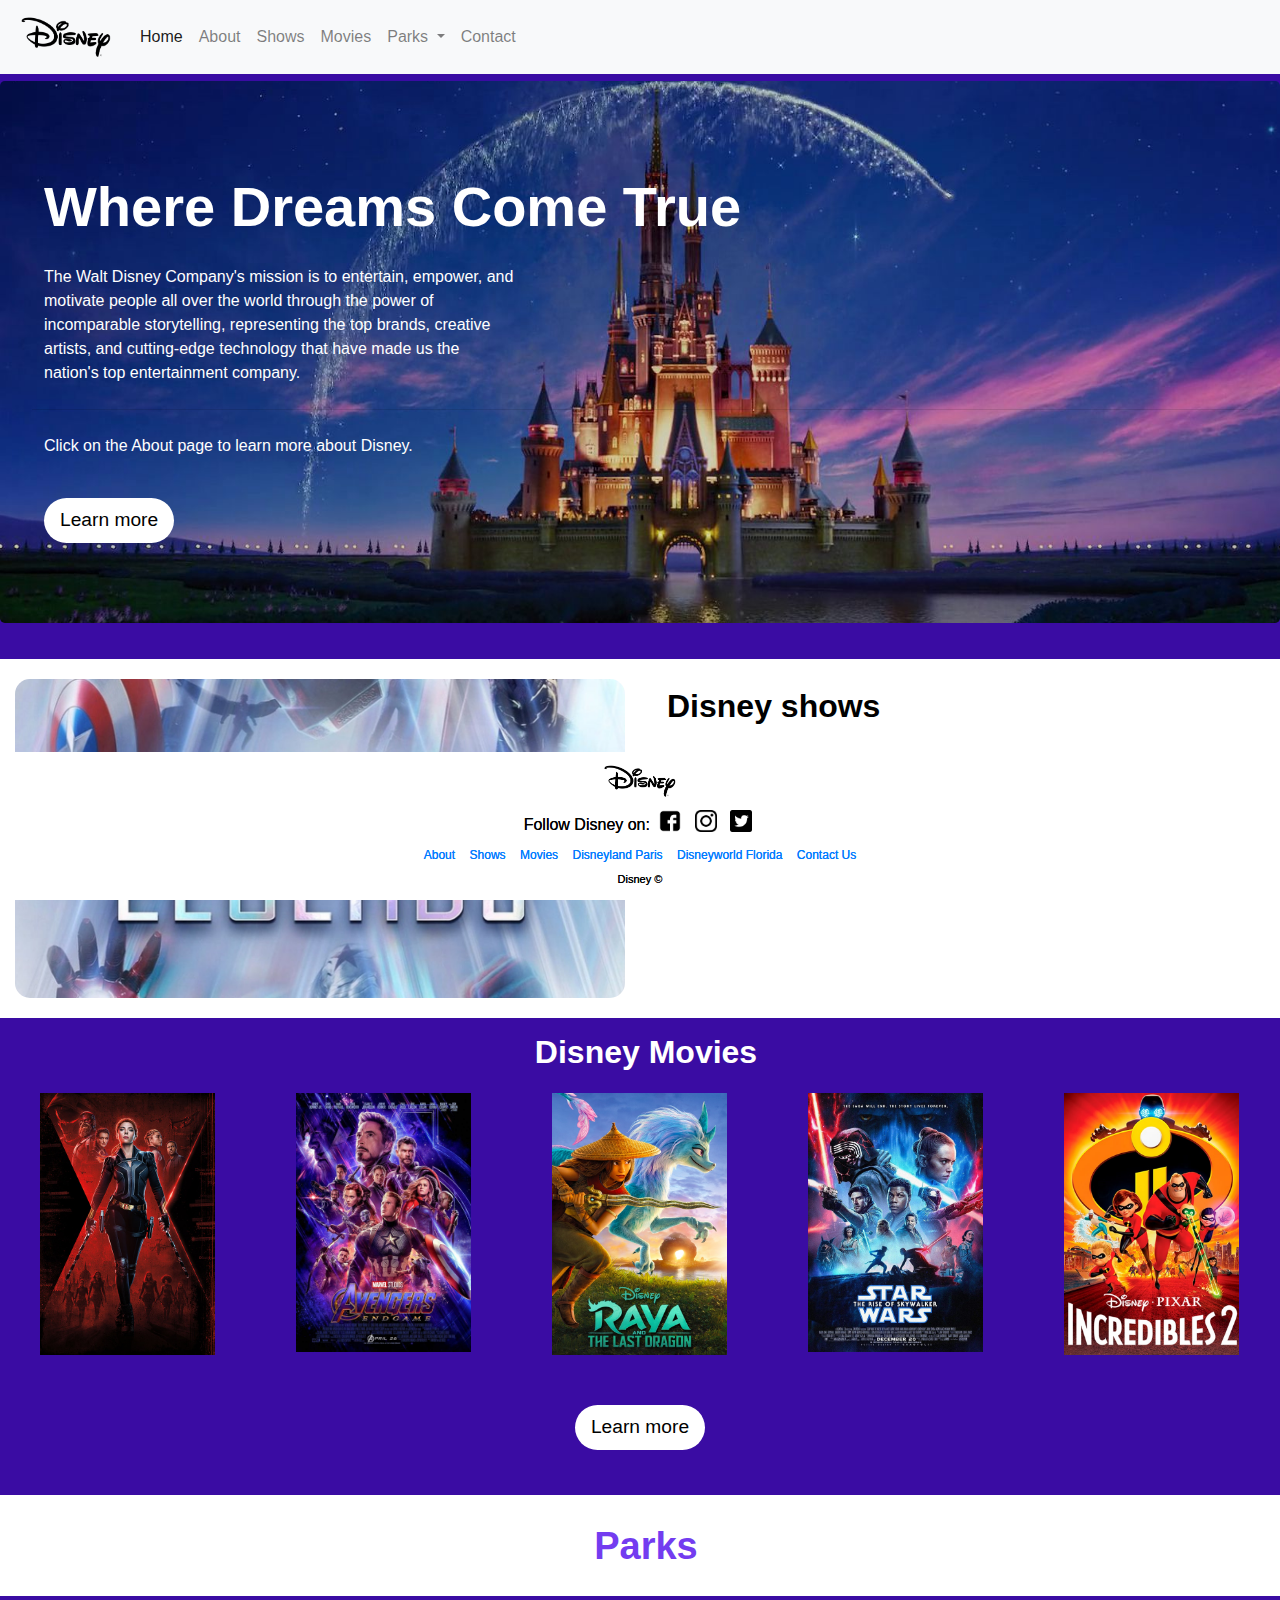
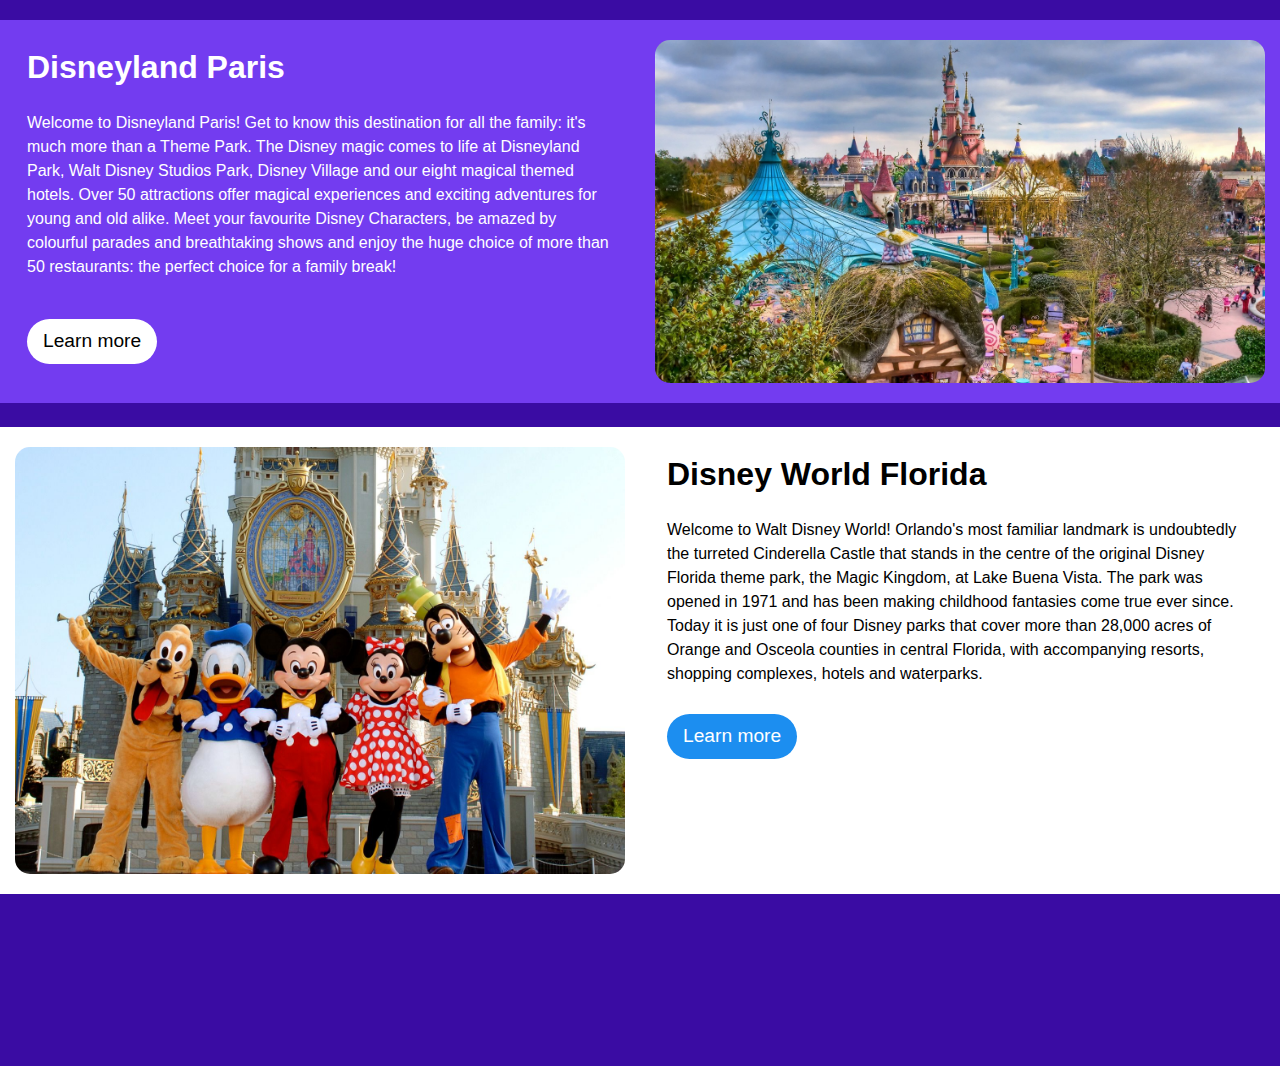
<file: index.html>
<!doctype html>
<html lang="en">
<head>
<meta charset="UTF-8">
<meta http-equiv="X-UA-Compatible" content="IE=edge">
<meta name="viewport" content="width=device-width, initial-scale=1.0">
<title>Disney | Home</title>
<link href="css/bootstrap-4.4.1.css" rel="stylesheet" type="text/css">
<link href="css/style.css" rel="stylesheet" type="text/css">
<!--The following script tag downloads a font from the Adobe Edge Web Fonts server for use within the web page. We recommend that you do not modify it.--><script>var __adobewebfontsappname__="dreamweaver"</script><script src="http://use.edgefonts.net/noticia-text:n4:default;chunk:n4:default;allerta:n4:default;alfa-slab-one:n4:default;bowlby-one:n4:default;acme:n4:default;kristi:n4:default.js" type="text/javascript"></script>
</head>

<body style="padding-top: 65px">

	<!--navigation bar starts here-->
<nav class="navbar fixed-top navbar-expand-lg navbar-light bg-light"> <a class="navbar-brand" href="index.html"><img src="images/disney_logo.png" width="100px" height="auto" alt="disney logo"/></a>
  <button class="navbar-toggler" type="button" data-toggle="collapse" data-target="#navbarSupportedContent1" aria-controls="navbarSupportedContent1" aria-expanded="false" aria-label="Toggle navigation"> <span class="navbar-toggler-icon"></span> </button>
  <div class="collapse navbar-collapse" id="navbarSupportedContent1">
    <ul class="navbar-nav mr-auto">
      <li class="nav-item active"> <a class="nav-link" href="index.html">Home <span class="sr-only">(current)</span></a> </li>
      <li class="nav-item"> <a class="nav-link" href="about.html">About</a> </li>
      <li class="nav-item"> <a class="nav-link" href="shows.html">Shows</a> </li>
      <li class="nav-item"> <a class="nav-link" href="movies.html">Movies</a> </li>
      <li class="nav-item dropdown"> <a class="nav-link dropdown-toggle" href="#" id="navbarDropdown1" role="button" data-toggle="dropdown" aria-haspopup="true" aria-expanded="false"> Parks </a>
        <div class="dropdown-menu" aria-labelledby="navbarDropdown1"> <a class="dropdown-item" href="disneyland.html">Disneyland Paris</a> <a class="dropdown-item" href="disneyworld.html">Disney World Florida</a> </div>
      </li>
      <li class="nav-item"> <a class="nav-link" href="contact.html">Contact</a> </li>
    </ul>
  </div>
</nav>

<!--content starts here-->
	
<!--jumbotron starts here-->

<div class="jumbotron">
  <h1 class="display-4 white_text scale-up-tl">Where Dreams Come True</h1>
  <p class="lead white_text scale-up-tl">The Walt Disney Company's mission is to entertain, empower, and motivate people all over the world through the power of incomparable storytelling, representing the top brands, creative artists, and cutting-edge technology that have made us the nation's top entertainment company.</p>
  <hr class="my-4">
  <p class="lead white_text scale-up-tl">Click on the About page to learn more about Disney.</p>
  <br>
  <p class="lead"> <a class="white_btn btn-primary btn-lg" href="about.html" role="button">Learn more</a> </p>
</div>
	
<!--jumbotron ends here-->
	
<!--Disney shows section-->
	
<div class="row">
  <div class="col-lg-6"><img class="home_images" src="images/marvel_legends.jpeg" width="100%" height="auto" alt="marvel legends wallpaper"/></div>
  <div class="col-lg-6">
    <h1>Disney shows</h1>
    <p>Stream your favourite shows, exclusive originals and much more. All in one place. Start Streaming Today. Disney+ Originals. Recent Hits. Stream Anywhere, Anytime. New Releases.</p>
    <br>
    <p class="lead"> <a class="btn btn-primary btn-lg" href="shows.html" role="button">Learn more</a> </p>
  </div>
</div>
	
<!--disney movies section-->
	
<h1 class="movieheader white_text">Disney Movies</h1>
<div class="row">
  <div class="col-lg-2"><img src="images/black_widow.jpeg" alt="black widow poster" class="movie_posters"/></div>
  <div class="col-lg-2"><img src="images/avengers_endgame.jpg" alt="endgame poster" class="movie_posters"/></div>
  <div class="col-lg-2"><img src="images/raya.jpeg" alt="raya poster" class="movie_posters"/></div>
  <div class="col-lg-2"><img src="images/star_wars.jpg" alt="star wars poster" class="movie_posters"/></div>
  <div class="col-lg-2"><img src="images/incredibles2.jpeg" alt="incredibles 2 poster" class="movie_posters"/></div>
</div>
<p class="movies_button"> <a class="white_btn btn-primary btn-lg" href="movies.html" role="button">Learn more</a> </p>
	
<!--disneyland paris section-->
	
	 <div class="page-headers"><h1 class="page-title scale-up-center">Parks</h1></div>
	
	
<div class="row bottom_row">
	
  <div class="col-lg-6 purple_background">
    <h1 class="white_text">Disneyland Paris</h1>
    <p class="white_text">Welcome to Disneyland Paris! Get to know this destination for all the family: it's much more than a Theme Park. The Disney magic comes to life at Disneyland Park, Walt Disney Studios Park, Disney Village and our eight magical themed hotels. Over 50 attractions offer magical experiences and exciting adventures for young and old alike. Meet your favourite Disney Characters, be amazed by colourful parades and breathtaking shows and enjoy the huge choice of more than 50 restaurants: the perfect choice for a family break!</p>
    <br>
    <p class="lead"> <a class="white_btn btn-primary btn-lg" href="disneyland.html" role="button">Learn more</a> </p>
  </div>
	
	
  <div class="col-lg-6 purple_background"><img class="home_images" src="images/disneyland.jpg" width="100%" height="auto" alt="disneyland image"/></div>
	
	<!--disney world florida section-->
  <div class="col-lg-6" ><img class="home_images" src="images/disney_world.jpg" width="100%" height="auto" alt="disney world image"/></div>
  <div class="col-lg-6">
    <h1>Disney World Florida</h1>
    <p>Welcome to Walt Disney World! Orlando's most familiar landmark is undoubtedly the turreted Cinderella Castle that stands in the centre of the original Disney Florida theme park, the Magic Kingdom, at Lake Buena Vista. The park was opened in 1971 and has been making childhood fantasies come true ever since. Today it is just one of four Disney parks that cover more than 28,000 acres of Orange and Osceola counties in central Florida, with accompanying resorts, shopping complexes, hotels and waterparks.</p>
    <br>
    <p class="lead"> <a class="btn btn-primary btn-lg" href="disneyworld.html" role="button">Learn more</a> </p>
  </div>
</div>
<br>
	
<!--footer starts here-->
	
<footer>
	<img class="footer_logo" src="images/disney_logo.png" width="80px" height="auto" alt="disney logo"/>
<br>
  <p class="social_media_footer"> Follow Disney on:
	  <a href="https://www.facebook.com/DisneyUK/?brand_redir=11784025953" target="_blank"><img class="footer_icons" src="images/facebook_icon.png" alt="facebook icon"/></a>
	  
	  <a href="https://www.instagram.com/disney/" target="_blank"><img class="footer_icons" src="images/instagram_icon.png" alt="instagram icon"/></a>
	  
	  <a href="https://twitter.com/Disney?ref_src=twsrc%5Egoogle%7Ctwcamp%5Eserp%7Ctwgr%5Eauthor" target="_blank"><img class="footer_icons" src="images/twitter_icon.png" alt="twitter icon"/></a>
	  
	  <br>
    <a href="about.html"><span class="footer_shortcuts" style="font-size: 12px">About</span></a>
	<a href="shows.html"><span class="footer_shortcuts" style="font-size: 12px">Shows</span></a>
	<a href="movies.html"><span class="footer_shortcuts" style="font-size: 12px">Movies</span></a>
	<a href="disneyland.html"><span class="footer_shortcuts" style="font-size: 12px">Disneyland Paris</span></a>
	<a href="disneyworld.html"><span class="footer_shortcuts" style="font-size: 12px">Disneyworld Florida</span></a>
	<a href="contact.html"><span class="footer_shortcuts" style="font-size: 12px">Contact Us</span></a>
	<br>
    <span style="font-size: 11px">Disney &copy;</span> </p>
</footer>
	
<script src="js/jquery-3.4.1.min.js"></script> 
<script src="js/popper.min.js"></script> 
<script src="js/bootstrap-4.4.1.js"></script>
</body>
</html>
</file>
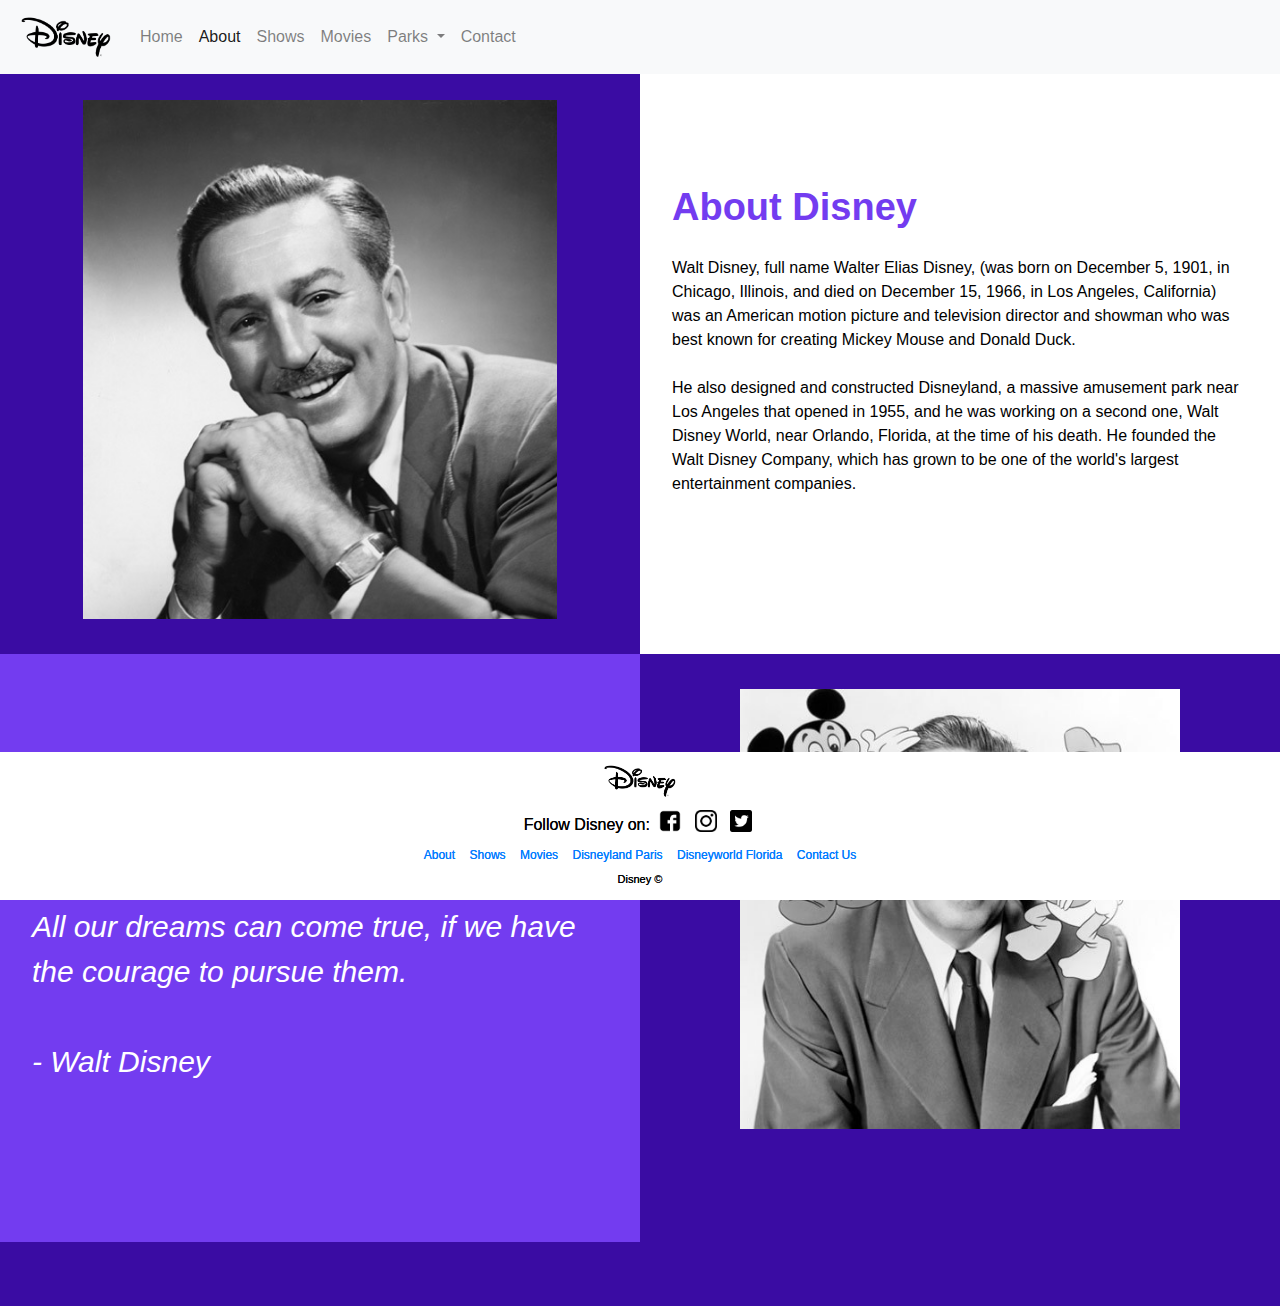
<file: about.html>
<!doctype html>
<html lang="en">
<head>
<meta charset="UTF-8">
<meta http-equiv="X-UA-Compatible" content="IE=edge">
<meta name="viewport" content="width=device-width, initial-scale=1.0">
<title>Disney | About</title>
<link href="css/bootstrap-4.4.1.css" rel="stylesheet" type="text/css">
<link href="css/style.css" rel="stylesheet" type="text/css">
<!--The following script tag downloads a font from the Adobe Edge Web Fonts server for use within the web page. We recommend that you do not modify it.--><script>var __adobewebfontsappname__="dreamweaver"</script><script src="http://use.edgefonts.net/noticia-text:n4:default;chunk:n4:default;allerta:n4:default;alfa-slab-one:n4:default;bowlby-one:n4:default;acme:n4:default;kristi:n4:default.js" type="text/javascript"></script>
</head>

<body style="padding-top: 65px">
	
<!--navigation bar starts here-->
<nav class="navbar fixed-top navbar-expand-lg navbar-light bg-light"> <a class="navbar-brand" href="index.html"><img src="images/disney_logo.png" width="100px" height="auto" alt=""/></a>
  <button class="navbar-toggler" type="button" data-toggle="collapse" data-target="#navbarSupportedContent1" aria-controls="navbarSupportedContent1" aria-expanded="false" aria-label="Toggle navigation"> <span class="navbar-toggler-icon"></span> </button>
  <div class="collapse navbar-collapse" id="navbarSupportedContent1">
    <ul class="navbar-nav mr-auto">
      <li class="nav-item"> <a class="nav-link" href="index.html">Home</a> </li>
      <li class="nav-item active"> <a class="nav-link" href="about.html">About<span class="sr-only">(current)</span></a> </li>
      <li class="nav-item"> <a class="nav-link" href="shows.html">Shows</a> </li>
      <li class="nav-item"> <a class="nav-link" href="movies.html">Movies</a> </li>
      <li class="nav-item dropdown"> <a class="nav-link dropdown-toggle" href="#" id="navbarDropdown1" role="button" data-toggle="dropdown" aria-haspopup="true" aria-expanded="false"> Parks </a>
        <div class="dropdown-menu" aria-labelledby="navbarDropdown1"> <a class="dropdown-item" href="disneyland.html">Disneyland Paris</a> <a class="dropdown-item" href="disneyworld.html">Disney World Florida</a> </div>
      </li>
      <li class="nav-item"> <a class="nav-link" href="contact.html">Contact</a> </li>
    </ul>
  </div>
</nav>

<!--content starts here--->

<div class="row bottom_row2">
  <div class="grid-container">
    <div class="box1"> <img class="walt_disney_img" src="images/walt_disney.jpg" alt=""/> </div>
    <div class="box2">
      <div class="about_content">
        <h1 class="page_titles slide-top"><span style="color: #733CF0">About Disney</span></h1>
        <p class="slide-top">Walt Disney, full name Walter Elias Disney, (was born on December 5, 1901, in Chicago, Illinois, and died on December 15, 1966, in Los Angeles, California) was an American motion picture and television director and showman who was best known for creating Mickey Mouse and Donald Duck. <br>
          <br>
          He also designed and constructed Disneyland, a massive amusement park near Los Angeles that opened in 1955, and he was working on a second one, Walt Disney World, near Orlando, Florida, at the time of his death. He founded the Walt Disney Company, which has grown to be one of the world's largest entertainment companies. </p>
      </div>
    </div>
    <div class="box3">
      <p class="quoatation_mark">"</p>
      <p class="walt_quote">All our dreams can come true, if we have the courage to pursue them. <br>
        <br>
        - Walt Disney </p>
    </div>
    <div class="box4"> <img class="walt_disney_img" src="images/walt_disney2.jpg" alt=""/> </div>
  </div>
</div>


<!--footer starts here--->
	
<footer>
	<img class="footer_logo" src="images/disney_logo.png" width="80px" height="auto" alt=""/>
<br>
  <p class="social_media_footer"> Follow Disney on:
	  <a href="https://www.facebook.com/DisneyUK/?brand_redir=11784025953" target="_blank"><img class="footer_icons" src="images/facebook_icon.png" alt=""/></a>
	  
	  <a href="https://www.instagram.com/disney/" target="_blank"><img class="footer_icons" src="images/instagram_icon.png" alt=""/></a>
	  
	  <a href="https://twitter.com/Disney?ref_src=twsrc%5Egoogle%7Ctwcamp%5Eserp%7Ctwgr%5Eauthor" target="_blank"><img class="footer_icons" src="images/twitter_icon.png" alt=""/></a>
	  
	  <br>
    <a href="about.html"><span class="footer_shortcuts" style="font-size: 12px">About</span></a>
	<a href="shows.html"><span class="footer_shortcuts" style="font-size: 12px">Shows</span></a>
	<a href="movies.html"><span class="footer_shortcuts" style="font-size: 12px">Movies</span></a>
	<a href="disneyland.html"><span class="footer_shortcuts" style="font-size: 12px">Disneyland Paris</span></a>
	<a href="disneyworld.html"><span class="footer_shortcuts" style="font-size: 12px">Disneyworld Florida</span></a>
	<a href="contact.html"><span class="footer_shortcuts" style="font-size: 12px">Contact Us</span></a>
	<br>
    <span style="font-size: 11px">Disney &copy;</span> </p>
</footer>
	
<script src="js/jquery-3.4.1.min.js"></script> 
<script src="js/popper.min.js"></script> 
<script src="js/bootstrap-4.4.1.js"></script>
</body>
</html>
</file>
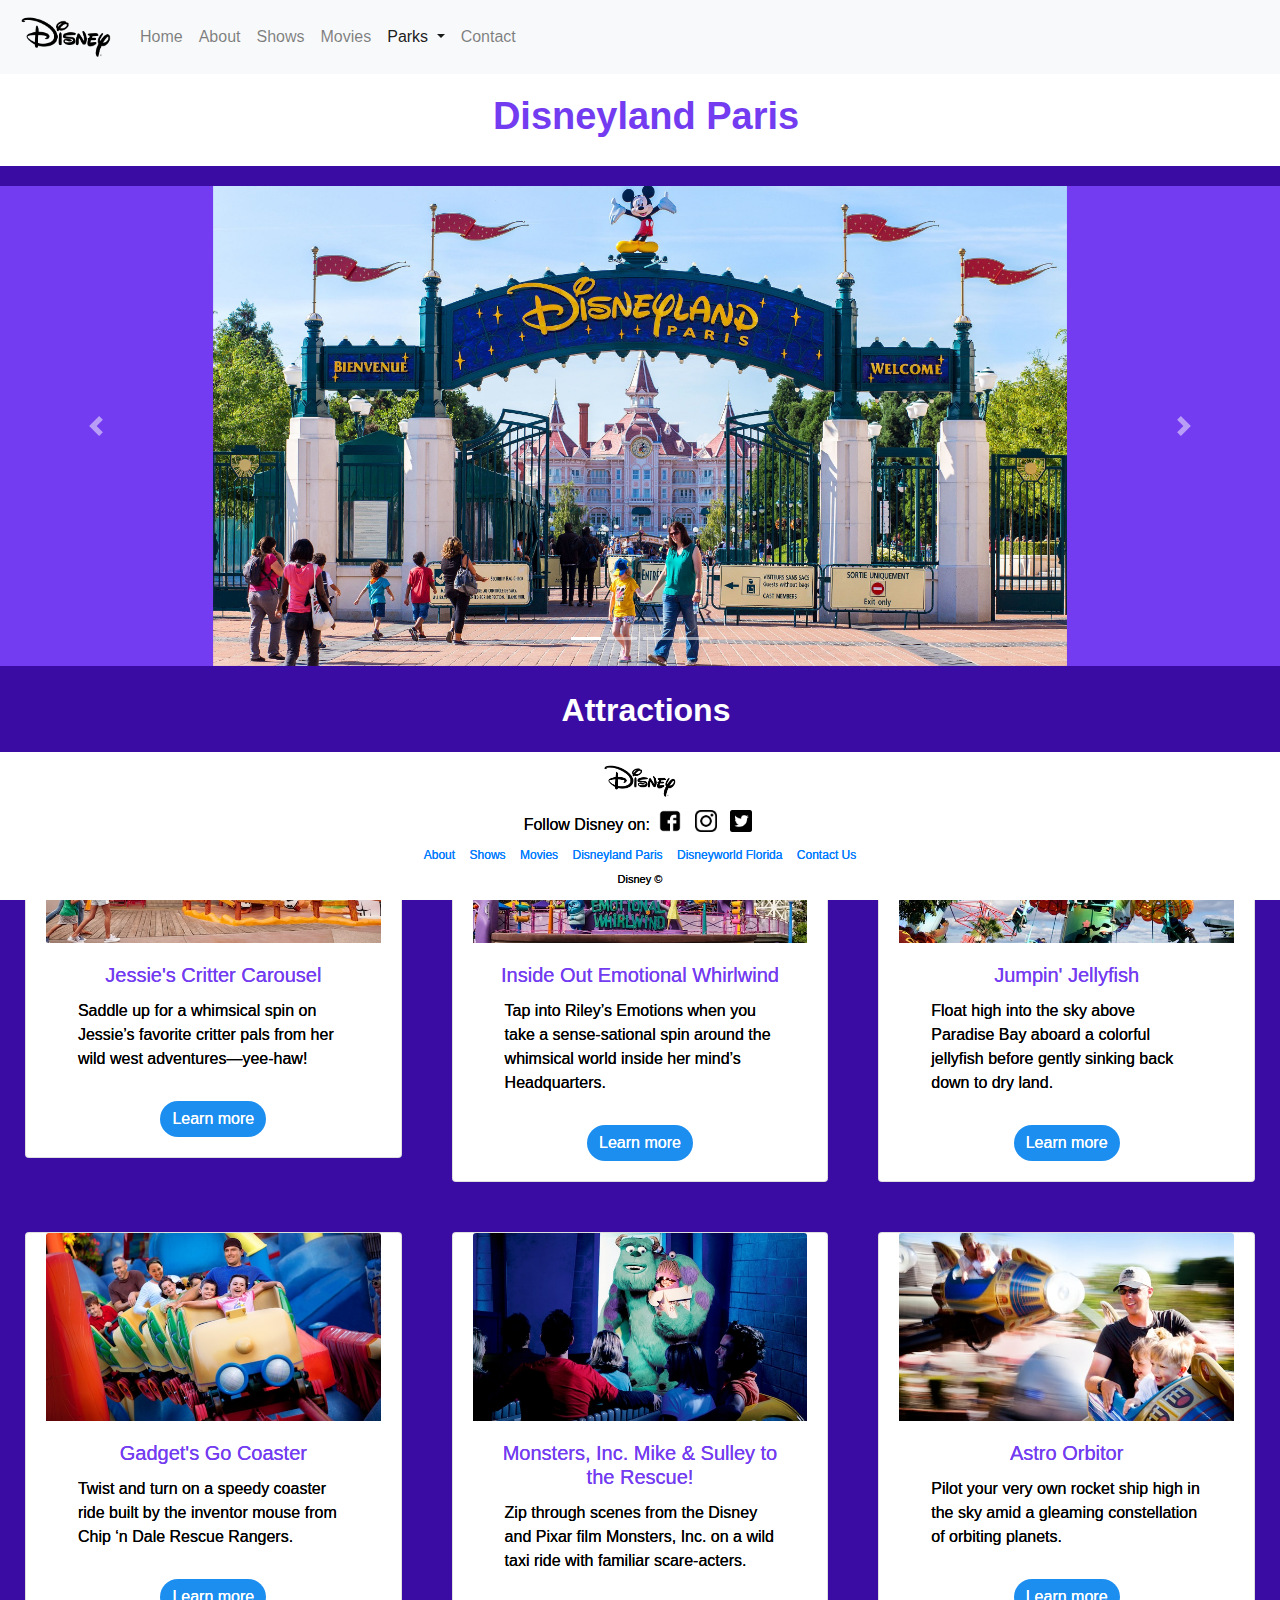
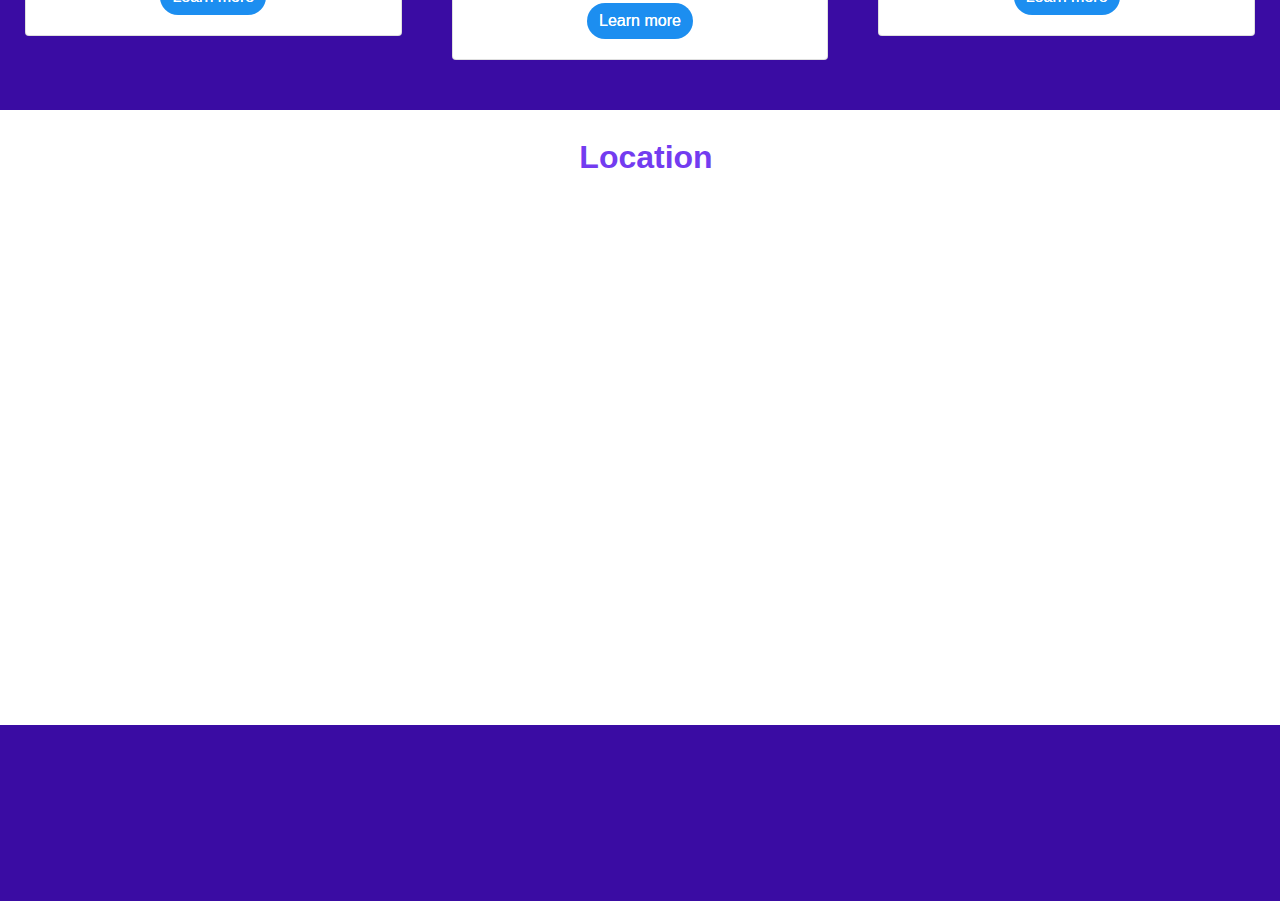
<file: disneyland.html>
<!doctype html>
<html lang="en">
<head>
<meta charset="UTF-8">
<meta http-equiv="X-UA-Compatible" content="IE=edge">
<meta name="viewport" content="width=device-width, initial-scale=1.0">
<title>Disney | Disneyland Paris</title>
<link href="css/bootstrap-4.4.1.css" rel="stylesheet" type="text/css">
<link href="css/style.css" rel="stylesheet" type="text/css">
<!--The following script tag downloads a font from the Adobe Edge Web Fonts server for use within the web page. We recommend that you do not modify it.--><script>var __adobewebfontsappname__="dreamweaver"</script><script src="http://use.edgefonts.net/noticia-text:n4:default;chunk:n4:default;allerta:n4:default;alfa-slab-one:n4:default;bowlby-one:n4:default;acme:n4:default;kristi:n4:default.js" type="text/javascript"></script>
</head>

<body style="padding-top: 65px">
	
<!--navigation bar-->
<nav class="navbar fixed-top navbar-expand-lg navbar-light bg-light"> <a class="navbar-brand" href="index.html"><img src="images/disney_logo.png" width="100px" height="auto" alt=""/></a>
  <button class="navbar-toggler" type="button" data-toggle="collapse" data-target="#navbarSupportedContent1" aria-controls="navbarSupportedContent1" aria-expanded="false" aria-label="Toggle navigation"> <span class="navbar-toggler-icon"></span> </button>
  <div class="collapse navbar-collapse" id="navbarSupportedContent1">
    <ul class="navbar-nav mr-auto">
      <li class="nav-item"> <a class="nav-link" href="index.html">Home</a> </li>
      <li class="nav-item"> <a class="nav-link" href="about.html">About</a> </li>
      <li class="nav-item"> <a class="nav-link" href="shows.html">Shows</a> </li>
      <li class="nav-item"> <a class="nav-link" href="movies.html">Movies</a> </li>
      <li class="nav-item dropdown active"> <a class="nav-link dropdown-toggle" href="#" id="navbarDropdown1" role="button" data-toggle="dropdown" aria-haspopup="true" aria-expanded="false"> Parks <span class="sr-only">(current)</span> </a>
        <div class="dropdown-menu" aria-labelledby="navbarDropdown1"> <a class="dropdown-item" href="disneyland.html">Disneyland Paris</a> <a class="dropdown-item" href="disneyworld.html">Disney World Florida</a> </div>
      </li>
      <li class="nav-item"> <a class="nav-link" href="contact.html">Contact</a> </li>
    </ul>
  </div>
</nav>

<!--content starts here--->

<div class="page-headers">
  <h1 class="page-title scale-up-center">Disneyland Paris</h1>
</div>
<div id="carouselExampleIndicators1" class="carousel slide" data-ride="carousel" style="background-color: #733CF0">
  <ol class="carousel-indicators">
    <li data-target="#carouselExampleIndicators1" data-slide-to="0" class="active"></li>
    <li data-target="#carouselExampleIndicators1" data-slide-to="1"></li>
    <li data-target="#carouselExampleIndicators1" data-slide-to="2"></li>
    <li data-target="#carouselExampleIndicators1" data-slide-to="3"></li>
  </ol>
  <div class="carousel-inner" role="listbox">
    <div class="carousel-item active"> <img class="d-block mx-auto carousel_images" src="images/disneyland_imgs/disneylandparis.jpg" alt="First slide"> </div>
    <div class="carousel-item"> <img class="d-block mx-auto carousel_images" src="images/disneyland_imgs/prince_princess.jpg" alt="Second slide"></div>
    <div class="carousel-item"> <img class="d-block mx-auto carousel_images" src="images/disneyland_imgs/disney-castle.jpg" alt="Third slide"></div>
    <div class="carousel-item"> <img class="d-block mx-auto carousel_images" src="images/disneyland_imgs/disney-street.jpg" alt="Forth slide"> </div>
  </div>
  <a class="carousel-control-prev" href="#carouselExampleIndicators1" role="button" data-slide="prev"> <span class="carousel-control-prev-icon" aria-hidden="true"></span> <span class="sr-only">Previous</span> </a> <a class="carousel-control-next" href="#carouselExampleIndicators1" role="button" data-slide="next"> <span class="carousel-control-next-icon" aria-hidden="true"></span> <span class="sr-only">Next</span> </a> </div>
<h1 class="attractions-title">Attractions</h1>
<div class="row">
  <div class="col-lg-4">
    <div class="card"> <img class="card-img-top" src="images/disneyland_imgs/jessies-critter.jpg" alt="Card image cap">
      <div class="card-body">
        <h5 class="card-title">Jessie's Critter Carousel</h5>
        <p class="card-text">Saddle up for a whimsical spin on Jessie’s favorite critter pals from her wild west adventures—yee-haw!</p>
        <br>
        <a href="https://disneyland.disney.go.com/attractions/disney-california-adventure/jessies-critter-carousel/" class="btn btn-primary" target="_blank">Learn more</a> </div>
    </div>
  </div>
  <div class="col-lg-4">
    <div class="card"> <img class="card-img-top" src="images/disneyland_imgs/emotional-whirlwind.jpg" alt="Card image cap">
      <div class="card-body">
        <h5 class="card-title">Inside Out Emotional Whirlwind</h5>
        <p class="card-text">Tap into Riley’s Emotions when you take a sense-sational spin around the whimsical world inside her mind’s Headquarters.</p>
        <br>
        <a href="https://disneyland.disney.go.com/attractions/disney-california-adventure/emotional-whirlwind/" class="btn btn-primary" target="_blank">Learn more</a> </div>
    </div>
  </div>
  <div class="col-lg-4">
    <div class="card"> <img class="card-img-top" src="images/disneyland_imgs/jumpin-jellyfish.jpg" alt="Card image cap">
      <div class="card-body">
        <h5 class="card-title">Jumpin' Jellyfish</h5>
        <p class="card-text">Float high into the sky above Paradise Bay aboard a colorful jellyfish before gently sinking back down to dry land.</p>
        <br>
        <a href="https://disneyland.disney.go.com/attractions/disney-california-adventure/jumpin-jellyfish/" class="btn btn-primary" target="_blank">Learn more</a> </div>
    </div>
  </div>
</div>
<div class="row">
  <div class="col-lg-4">
    <div class="card"> <img class="card-img-top" src="images/disneyland_imgs/gadgets-go-coaster.jpg" alt="Card image cap">
      <div class="card-body">
        <h5 class="card-title">Gadget's Go Coaster</h5>
        <p class="card-text">Twist and turn on a speedy coaster ride built by the inventor mouse from Chip ‘n Dale Rescue Rangers.</p>
        <br>
        <a href="https://disneyland.disney.go.com/attractions/disneyland/gadgets-go-coaster/" class="btn btn-primary" target="_blank">Learn more</a> </div>
    </div>
  </div>
  <div class="col-lg-4">
    <div class="card"> <img class="card-img-top" src="images/disneyland_imgs/monsters-inc.jpg" alt="Card image cap">
      <div class="card-body">
        <h5 class="card-title">Monsters, Inc. Mike &amp; Sulley to the Rescue!</h5>
        <p class="card-text">Zip through scenes from the Disney and Pixar film Monsters, Inc. on a wild taxi ride with familiar scare-acters.</p>
        <br>
        <a href="https://disneyland.disney.go.com/attractions/disney-california-adventure/monsters-inc/" target="_blank" class="btn btn-primary">Learn more</a> </div>
    </div>
  </div>
  <div class="col-lg-4">
    <div class="card"> <img class="card-img-top" src="images/disneyland_imgs/astro-orbitor.jpg" alt="Card image cap">
      <div class="card-body">
        <h5 class="card-title">Astro Orbitor</h5>
        <p class="card-text">Pilot your very own rocket ship high in the sky amid a gleaming constellation of orbiting planets.</p>
        <br>
        <a href="https://disneyland.disney.go.com/attractions/disneyland/astro-orbitor/" target="_blank" class="btn btn-primary">Learn more</a> </div>
    </div>
  </div>
</div>
<div class="row bottom_row">
  <div class="col-lg-12">
    <h1 class="center_titles"><span style="color: #733CF0">Location</span></h1>
    <br>
    <iframe src="https://www.google.com/maps/embed?pb=!1m18!1m12!1m3!1d10498.203474678874!2d2.7837413409382212!3d48.866774283774774!2m3!1f0!2f0!3f0!3m2!1i1024!2i768!4f13.1!3m3!1m2!1s0x47e61d19ca7ae2bd%3A0x57faf8cb6310e660!2sDisneyland%20Paris!5e0!3m2!1sen!2sie!4v1619965243598!5m2!1sen!2sie" style="border:0;" allowfullscreen="" loading="lazy"></iframe>
  </div>
</div>
<br>
<br>

<!--footer starts here--->
	
<footer>
	<img class="footer_logo" src="images/disney_logo.png" width="80px" height="auto" alt=""/>
<br>
  <p class="social_media_footer"> Follow Disney on:
	  <a href="https://www.facebook.com/DisneyUK/?brand_redir=11784025953" target="_blank"><img class="footer_icons" src="images/facebook_icon.png" alt=""/></a>
	  
	  <a href="https://www.instagram.com/disney/" target="_blank"><img class="footer_icons" src="images/instagram_icon.png" alt=""/></a>
	  
	  <a href="https://twitter.com/Disney?ref_src=twsrc%5Egoogle%7Ctwcamp%5Eserp%7Ctwgr%5Eauthor" target="_blank"><img class="footer_icons" src="images/twitter_icon.png" alt=""/></a>
	  
	  <br>
    <a href="about.html"><span class="footer_shortcuts" style="font-size: 12px">About</span></a>
	<a href="shows.html"><span class="footer_shortcuts" style="font-size: 12px">Shows</span></a>
	<a href="movies.html"><span class="footer_shortcuts" style="font-size: 12px">Movies</span></a>
	<a href="disneyland.html"><span class="footer_shortcuts" style="font-size: 12px">Disneyland Paris</span></a>
	<a href="disneyworld.html"><span class="footer_shortcuts" style="font-size: 12px">Disneyworld Florida</span></a>
	<a href="contact.html"><span class="footer_shortcuts" style="font-size: 12px">Contact Us</span></a>
	<br>
    <span style="font-size: 11px">Disney &copy;</span> </p>
</footer>
	
<script src="js/jquery-3.4.1.min.js"></script> 
<script src="js/popper.min.js"></script> 
<script src="js/bootstrap-4.4.1.js"></script>
</body>
</html>
</file>
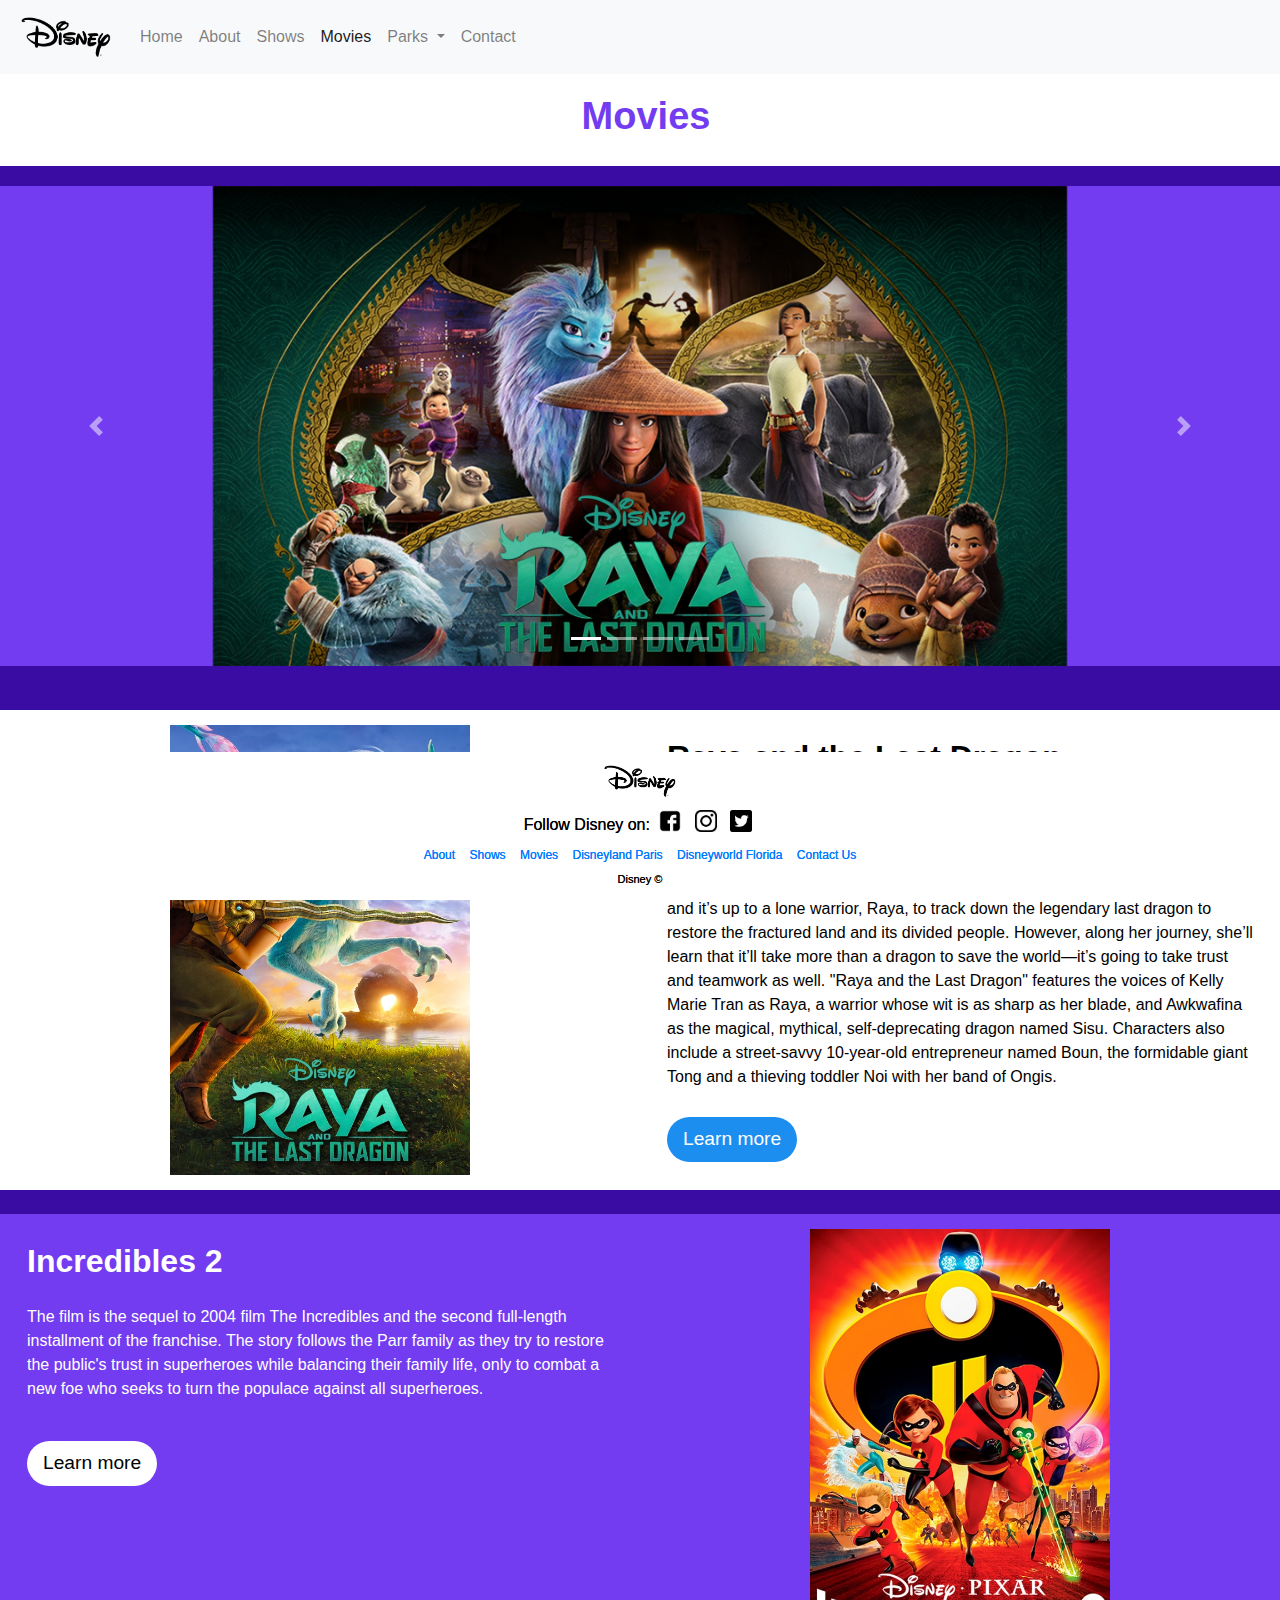
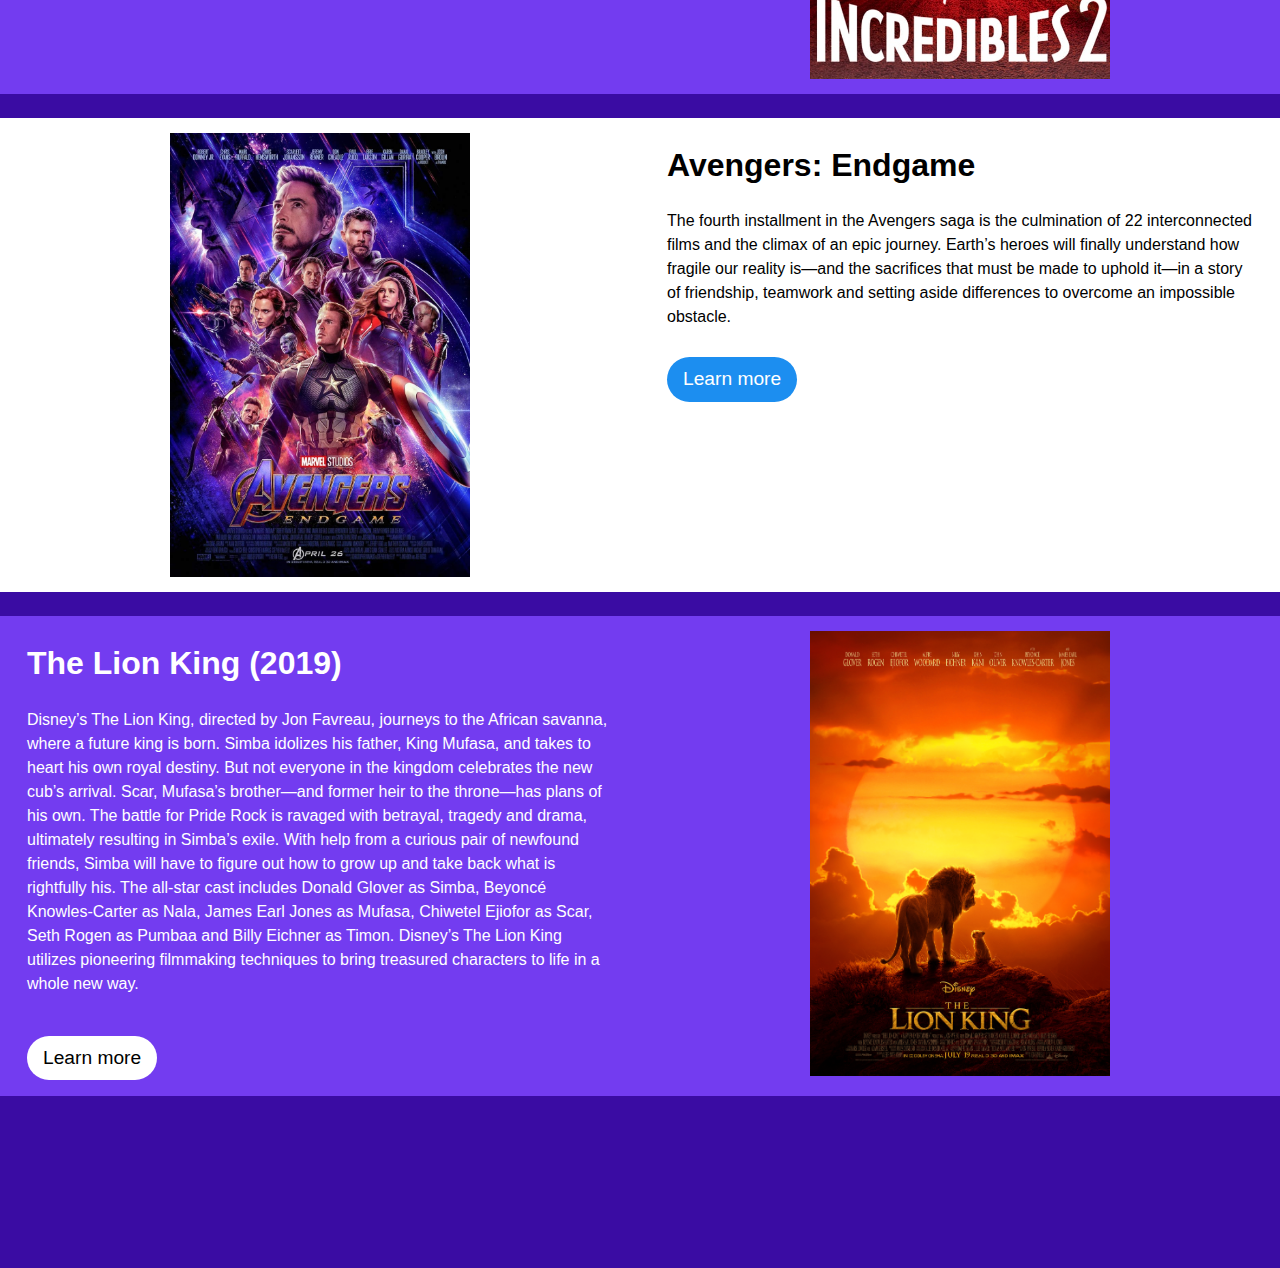
<file: movies.html>
<!doctype html>
<html lang="en">
<head>
<meta charset="UTF-8">
<meta http-equiv="X-UA-Compatible" content="IE=edge">
<meta name="viewport" content="width=device-width, initial-scale=1.0">
<title>Disney | Movies</title>
<link href="css/bootstrap-4.4.1.css" rel="stylesheet" type="text/css">
<link href="css/style.css" rel="stylesheet" type="text/css">
<!--The following script tag downloads a font from the Adobe Edge Web Fonts server for use within the web page. We recommend that you do not modify it.--><script>var __adobewebfontsappname__="dreamweaver"</script><script src="http://use.edgefonts.net/noticia-text:n4:default;chunk:n4:default;allerta:n4:default;alfa-slab-one:n4:default;bowlby-one:n4:default;acme:n4:default;kristi:n4:default.js" type="text/javascript"></script>
</head>

<body style="padding-top: 65px">
	<!--navigation bar-->
<nav class="navbar fixed-top navbar-expand-lg navbar-light bg-light"> <a class="navbar-brand" href="index.html"><img src="images/disney_logo.png" width="100px" height="auto" alt=""/></a>
  <button class="navbar-toggler" type="button" data-toggle="collapse" data-target="#navbarSupportedContent1" aria-controls="navbarSupportedContent1" aria-expanded="false" aria-label="Toggle navigation"> <span class="navbar-toggler-icon"></span> </button>
  <div class="collapse navbar-collapse" id="navbarSupportedContent1">
    <ul class="navbar-nav mr-auto">
      <li class="nav-item"> <a class="nav-link" href="index.html">Home</a> </li>
      <li class="nav-item"> <a class="nav-link" href="about.html">About</a> </li>
      <li class="nav-item"> <a class="nav-link" href="shows.html">Shows</a> </li>
      <li class="nav-item active"> <a class="nav-link" href="movies.html">Movies <span class="sr-only">(current)</span></a> </li>
      <li class="nav-item dropdown"> <a class="nav-link dropdown-toggle" href="#" id="navbarDropdown1" role="button" data-toggle="dropdown" aria-haspopup="true" aria-expanded="false"> Parks </a>
        <div class="dropdown-menu" aria-labelledby="navbarDropdown1"> <a class="dropdown-item" href="disneyland.html">Disneyland Paris</a> <a class="dropdown-item" href="disneyworld.html">Disney World Florida</a> </div>
      </li>
      <li class="nav-item"> <a class="nav-link" href="contact.html">Contact</a> </li>
    </ul>
  </div>
</nav>

<!--content starts here--->

<div class="page-headers">
  <h1 class="page-title scale-up-center">Movies</h1>
</div>
<div id="carouselExampleIndicators1" class="carousel slide" data-ride="carousel" style="background-color: #733CF0">
  <ol class="carousel-indicators">
    <li data-target="#carouselExampleIndicators1" data-slide-to="0" class="active"></li>
    <li data-target="#carouselExampleIndicators1" data-slide-to="1"></li>
    <li data-target="#carouselExampleIndicators1" data-slide-to="2"></li>
    <li data-target="#carouselExampleIndicators1" data-slide-to="3"></li>
  </ol>
  <div class="carousel-inner" role="listbox">
    <div class="carousel-item active"> <img class="d-block mx-auto carousel_images" src="images/raya_carousel.jpeg" alt="First slide"> </div>
    <div class="carousel-item"> <img class="d-block mx-auto carousel_images" src="images/incredibles2_carousel.jpg" alt="Second slide"> </div>
    <div class="carousel-item"> <img class="d-block mx-auto carousel_images" src="images/avengers_carousel.png" alt="Third slide"> </div>
    <div class="carousel-item"> <img class="d-block mx-auto carousel_images" src="images/lion_king_carousel.jpg" alt="Third slide"> </div>
  </div>
  <a class="carousel-control-prev" href="#carouselExampleIndicators1" role="button" data-slide="prev"> <span class="carousel-control-prev-icon" aria-hidden="true"></span> <span class="sr-only">Previous</span> </a> <a class="carousel-control-next" href="#carouselExampleIndicators1" role="button" data-slide="next"> <span class="carousel-control-next-icon" aria-hidden="true"></span> <span class="sr-only">Next</span> </a> </div>
<div class="row">
  <div class="col-lg-6"><img class="posters" src="images/raya.jpeg" width="100%" height="100%" alt=""/></div>
  <div class="col-lg-6">
    <h1>Raya and the Last Dragon</h1>
    <p>Walt Disney Animation Studios’ "Raya and the Last Dragon" travels to the fantasy world of Kumandra, where humans and dragons lived together in harmony long ago. But when an evil force threatened the land, the dragons sacrificed themselves to save humanity. Now, 500 years later, that same evil has returned and it’s up to a lone warrior, Raya, to track down the legendary last dragon to restore the fractured land and its divided people. However, along her journey, she’ll learn that it’ll take more than a dragon to save the world—it’s going to take trust and teamwork as well. "Raya and the Last Dragon" features the voices of Kelly Marie Tran as Raya, a warrior whose wit is as sharp as her blade, and Awkwafina as the magical, mythical, self-deprecating dragon named Sisu. Characters also include a street-savvy 10-year-old entrepreneur named Boun, the formidable giant Tong and a thieving toddler Noi with her band of Ongis.</p>
    <br>
    <p class="lead"> <a class="btn btn-primary btn-lg" href="https://www.disneyplus.com/en-gb/movies/raya-and-the-last-dragon/6dyengbx3iYK" target="_blank" role="button">Learn more</a> </p>
  </div>
</div>
<div class="row">
  <div class="col-lg-6 purple_background">
    <h1 class="white_text">Incredibles 2</h1>
    <p class="white_text">The film is the sequel to 2004 film The Incredibles and the second full-length installment of the franchise. The story follows the Parr family as they try to restore the public's trust in superheroes while balancing their family life, only to combat a new foe who seeks to turn the populace against all superheroes.</p>
    <br>
    <p class="lead"> <a class="white_btn btn-primary btn-lg" href="https://www.disneyplus.com/en-gb/movies/incredibles-2/4Le2C4pyeB3J" target="_blank" role="button">Learn more</a> </p>
  </div>
  <div class="col-lg-6 purple purple_background"><img class="posters" src="images/incredibles2.jpeg" width="100%" height="100%" alt=""/></div>
</div>
<div class="row">
  <div class="col-lg-6"><img class="posters" src="images/avengers_endgame.jpg" width="100%" height="100%" alt=""/></div>
  <div class="col-lg-6">
    <h1>Avengers: Endgame</h1>
    <p>The fourth installment in the Avengers saga is the culmination of 22 interconnected films and the climax of an epic journey. Earth’s heroes will finally understand how fragile our reality is—and the sacrifices that must be made to uphold it—in a story of friendship, teamwork and setting aside differences to overcome an impossible obstacle.</p>
    <br>
    <p class="lead"> <a class="btn btn-primary btn-lg" href="https://www.disneyplus.com/movies/marvel-studios-avengers-endgame/aRbVJUb2h2Rf" target="_blank" role="button">Learn more</a> </p>
  </div>
</div>
<div class="row bottom_row">
  <div class="col-lg-6 purple_background">
    <h1 class="white_text">The Lion King (2019)</h1>
    <p class="white_text">Disney’s The Lion King, directed by Jon Favreau, journeys to the African savanna, where a future king is born. Simba idolizes his father, King Mufasa, and takes to heart his own royal destiny. But not everyone in the kingdom celebrates the new cub’s arrival. Scar, Mufasa’s brother—and former heir to the throne—has plans of his own. The battle for Pride Rock is ravaged with betrayal, tragedy and drama, ultimately resulting in Simba’s exile. With help from a curious pair of newfound friends, Simba will have to figure out how to grow up and take back what is rightfully his. The all-star cast includes Donald Glover as Simba, Beyoncé Knowles-Carter as Nala, James Earl Jones as Mufasa, Chiwetel Ejiofor as Scar, Seth Rogen as Pumbaa and Billy Eichner as Timon. Disney’s The Lion King utilizes pioneering filmmaking techniques to bring treasured characters to life in a whole new way.</p>
    <br>
    <p class="lead"> <a class="white_btn btn-primary btn-lg" href="https://www.disneyplus.com/en-gb/movies/the-lion-king/gDBvSe4GpZPD" target="_blank" role="button">Learn more</a> </p>
  </div>
  <div class="col-lg-6 purple purple_background"><img class="posters" src="images/lion_king.jpg" width="100%" height="100%" alt=""/></div>
</div>
<br>

<!--footer starts here--->
	
<footer>
	<img class="footer_logo" src="images/disney_logo.png" width="80px" height="auto" alt=""/>
<br>
  <p class="social_media_footer"> Follow Disney on:
	  <a href="https://www.facebook.com/DisneyUK/?brand_redir=11784025953" target="_blank"><img class="footer_icons" src="images/facebook_icon.png" alt=""/></a>
	  
	  <a href="https://www.instagram.com/disney/" target="_blank"><img class="footer_icons" src="images/instagram_icon.png" alt=""/></a>
	  
	  <a href="https://twitter.com/Disney?ref_src=twsrc%5Egoogle%7Ctwcamp%5Eserp%7Ctwgr%5Eauthor" target="_blank"><img class="footer_icons" src="images/twitter_icon.png" alt=""/></a>
	  
	  <br>
    <a href="about.html"><span class="footer_shortcuts" style="font-size: 12px">About</span></a>
	<a href="shows.html"><span class="footer_shortcuts" style="font-size: 12px">Shows</span></a>
	<a href="movies.html"><span class="footer_shortcuts" style="font-size: 12px">Movies</span></a>
	<a href="disneyland.html"><span class="footer_shortcuts" style="font-size: 12px">Disneyland Paris</span></a>
	<a href="disneyworld.html"><span class="footer_shortcuts" style="font-size: 12px">Disneyworld Florida</span></a>
	<a href="contact.html"><span class="footer_shortcuts" style="font-size: 12px">Contact Us</span></a>
	<br>
    <span style="font-size: 11px">Disney &copy;</span> </p>
</footer>
	
<script src="js/jquery-3.4.1.min.js"></script> 
<script src="js/popper.min.js"></script> 
<script src="js/bootstrap-4.4.1.js"></script>
</body>
</html>
</file>
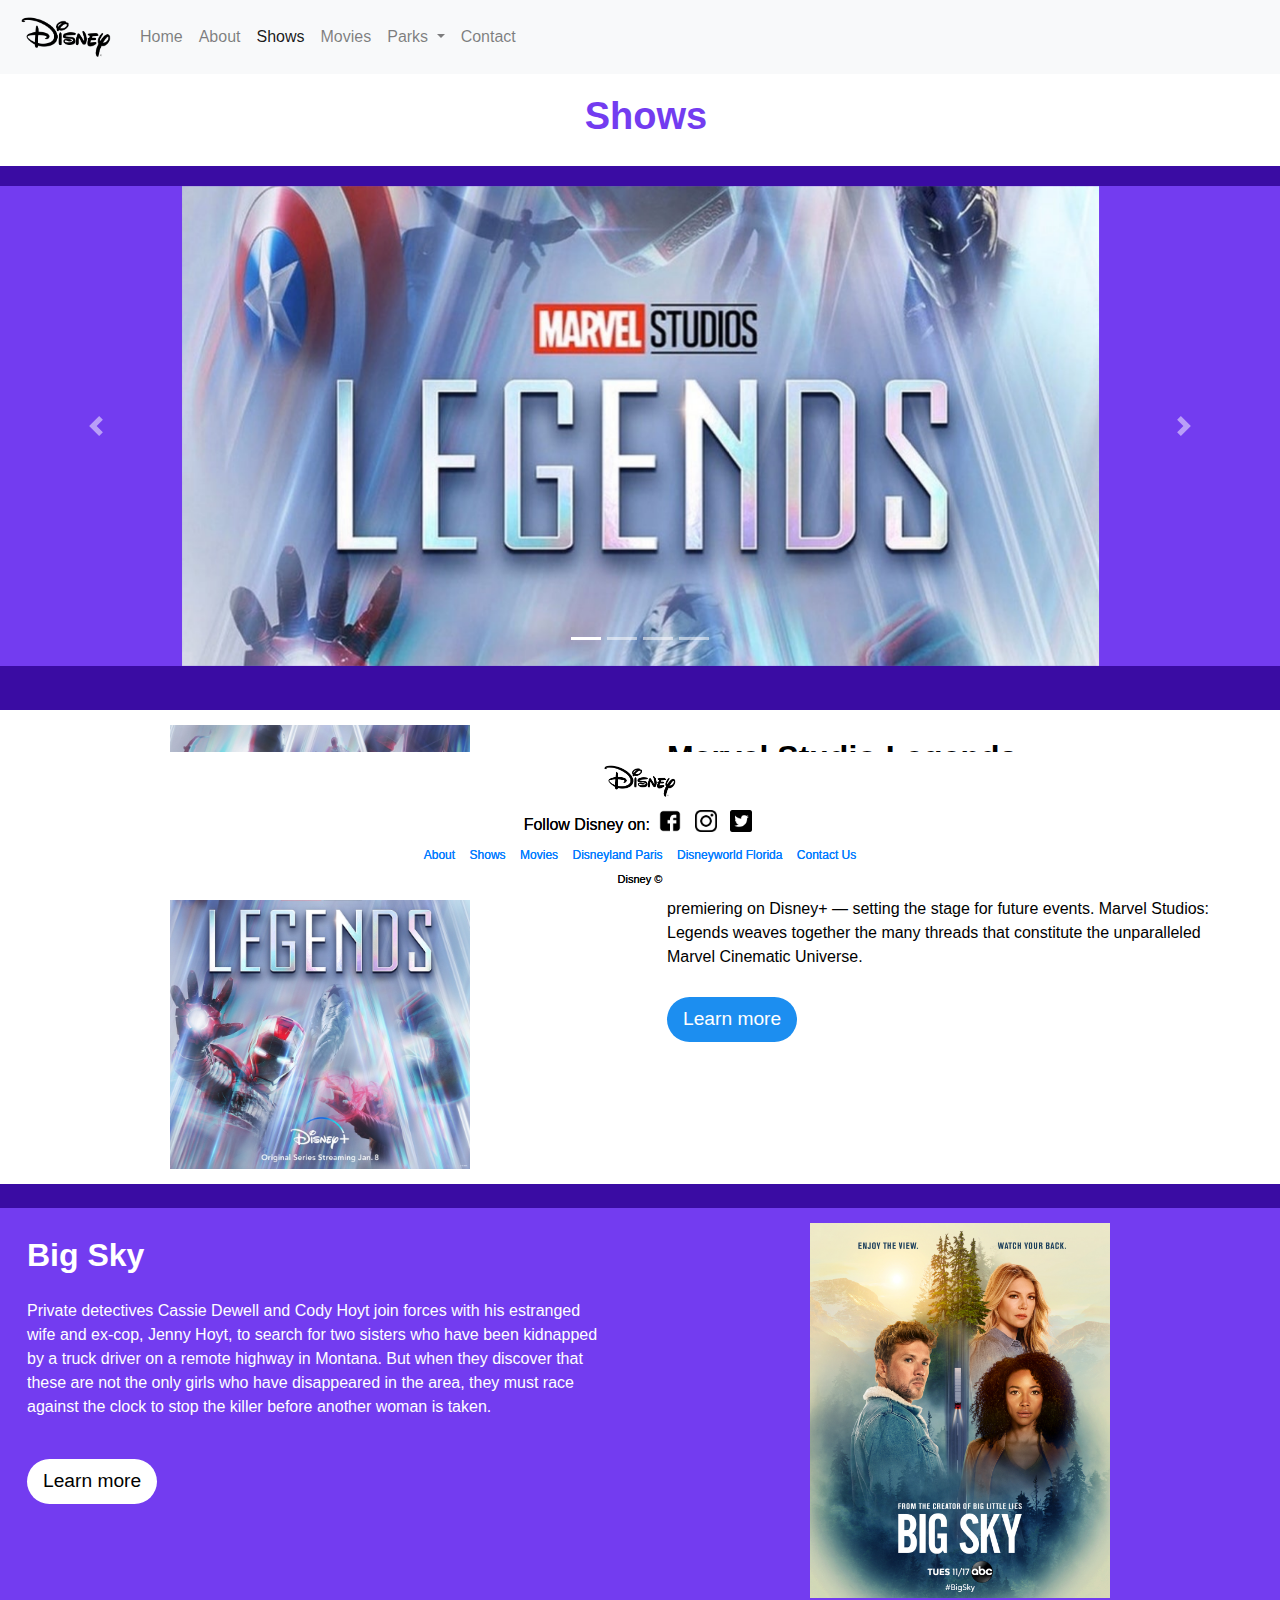
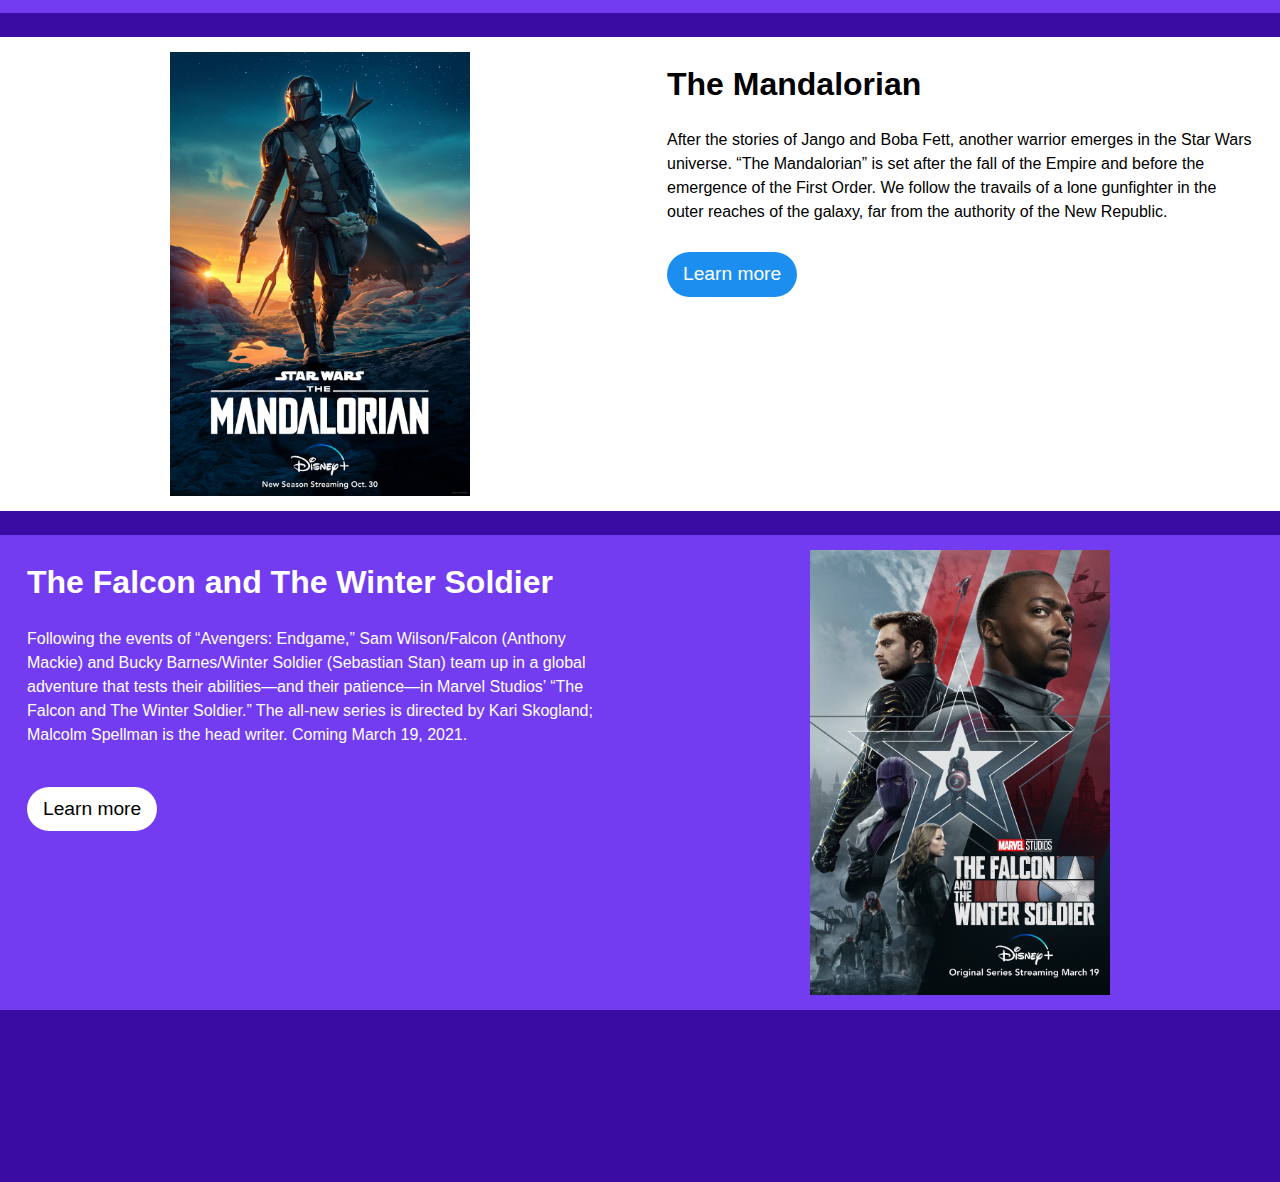
<file: shows.html>
<!doctype html>
<html lang="en">
<head>
<meta charset="UTF-8">
<meta http-equiv="X-UA-Compatible" content="IE=edge">
<meta name="viewport" content="width=device-width, initial-scale=1.0">
<title>Disney | Shows</title>
<link href="css/bootstrap-4.4.1.css" rel="stylesheet" type="text/css">
<link href="css/style.css" rel="stylesheet" type="text/css">
<!--The following script tag downloads a font from the Adobe Edge Web Fonts server for use within the web page. We recommend that you do not modify it.--><script>var __adobewebfontsappname__="dreamweaver"</script><script src="http://use.edgefonts.net/noticia-text:n4:default;chunk:n4:default;allerta:n4:default;alfa-slab-one:n4:default;bowlby-one:n4:default;acme:n4:default;kristi:n4:default.js" type="text/javascript"></script>
</head>

<body style="padding-top: 65px">
	
<!--navigation bar starts here--->
<nav class="navbar fixed-top navbar-expand-lg navbar-light bg-light"> <a class="navbar-brand" href="index.html"><img src="images/disney_logo.png" width="100px" height="auto" alt=""/></a>
  <button class="navbar-toggler" type="button" data-toggle="collapse" data-target="#navbarSupportedContent1" aria-controls="navbarSupportedContent1" aria-expanded="false" aria-label="Toggle navigation"> <span class="navbar-toggler-icon"></span> </button>
  <div class="collapse navbar-collapse" id="navbarSupportedContent1">
    <ul class="navbar-nav mr-auto">
      <li class="nav-item"> <a class="nav-link" href="index.html">Home</a> </li>
      <li class="nav-item"> <a class="nav-link" href="about.html">About</a> </li>
      <li class="nav-item active"> <a class="nav-link" href="shows.html">Shows <span class="sr-only">(current)</span></a> </li>
      <li class="nav-item"> <a class="nav-link" href="movies.html">Movies</a> </li>
      <li class="nav-item dropdown"> <a class="nav-link dropdown-toggle" href="#" id="navbarDropdown1" role="button" data-toggle="dropdown" aria-haspopup="true" aria-expanded="false"> Parks </a>
        <div class="dropdown-menu" aria-labelledby="navbarDropdown1"> <a class="dropdown-item" href="disneyland.html">Disneyland Paris</a> <a class="dropdown-item" href="disneyworld.html">Disney World Florida</a> </div>
      </li>
      <li class="nav-item"> <a class="nav-link" href="contact.html">Contact</a> </li>
    </ul>
  </div>
</nav>

<!--content starts here--->

<div class="page-headers">
  <h1 class="page-title scale-up-center">Shows</h1>
</div>
<div id="carouselExampleIndicators1" class="carousel slide" data-ride="carousel" style="background-color: #733CF0">
  <ol class="carousel-indicators">
    <li data-target="#carouselExampleIndicators1" data-slide-to="0" class="active"></li>
    <li data-target="#carouselExampleIndicators1" data-slide-to="1"></li>
    <li data-target="#carouselExampleIndicators1" data-slide-to="2"></li>
    <li data-target="#carouselExampleIndicators1" data-slide-to="3"></li>
  </ol>
  <div class="carousel-inner" role="listbox">
    <div class="carousel-item active"> <img class="d-block mx-auto carousel_images" src="images/marvel_legends.jpeg" alt="First slide"> </div>
    <div class="carousel-item"> <img class="d-block mx-auto carousel_images" src="images/mandalorian_carousel.jpg" alt="Second slide"> </div>
    <div class="carousel-item"> <img class="d-block mx-auto carousel_images" src="images/big_sky_carousel.jpg" alt="Third slide"> </div>
    <div class="carousel-item"> <img class="d-block mx-auto carousel_images" src="images/the_falcon_carousel.jpg" alt="Third slide"> </div>
  </div>
  <a class="carousel-control-prev" href="#carouselExampleIndicators1" role="button" data-slide="prev"> <span class="carousel-control-prev-icon" aria-hidden="true"></span> <span class="sr-only">Previous</span> </a> <a class="carousel-control-next" href="#carouselExampleIndicators1" role="button" data-slide="next"> <span class="carousel-control-next-icon" aria-hidden="true"></span> <span class="sr-only">Next</span> </a> </div>
<div class="row">
  <div class="col-lg-6"><img class="posters" src="images/legendsmarvel.jpg" width="100%" height="100%" alt=""/></div>
  <div class="col-lg-6">
    <h1>Marvel Studio Legends</h1>
    <p>As the Marvel Cinematic Universe continues to expand, Marvel Studios: Legends celebrates and codifies what has come before. Revisit the epic heroes, villains and moments from across the MCU in preparation for the highly anticipated stories still to come. Each dynamic segment feeds directly into the upcoming series premiering on Disney+ — setting the stage for future events. Marvel Studios: Legends weaves together the many threads that constitute the unparalleled Marvel Cinematic Universe.</p>
    <br>
    <p class="lead"> <a class="btn btn-primary btn-lg" href="https://www.disneyplus.com/en-gb/series/marvel-studios-legends/7YmtoS60RMH6" target="_blank" role="button">Learn more</a> </p>
  </div>
</div>
<div class="row">
  <div class="col-lg-6 purple_background">
    <h1 class="white_text">Big Sky</h1>
    <p class="white_text">Private detectives Cassie Dewell and Cody Hoyt join forces with his estranged wife and ex-cop, Jenny Hoyt, to search for two sisters who have been kidnapped by a truck driver on a remote highway in Montana. But when they discover that these are not the only girls who have disappeared in the area, they must race against the clock to stop the killer before another woman is taken.</p>
    <br>
    <p class="lead"> <a class="white_btn btn-primary btn-lg" href="https://www.disneyplus.com/en-gb/series/big-sky/6bajHhuGyt7W" target="_blank" role="button">Learn more</a> </p>
  </div>
  <div class="col-lg-6 purple purple_background"><img class="posters" src="images/big_sky.jpg" width="100%" height="100%" alt=""/></div>
</div>
<div class="row">
  <div class="col-lg-6"><img class="posters" src="images/mandalorian.jpg" width="100%" height="100%" alt=""/></div>
  <div class="col-lg-6">
    <h1>The Mandalorian</h1>
    <p>After the stories of Jango and Boba Fett, another warrior emerges in the Star Wars universe. “The Mandalorian” is set after the fall of the Empire and before the emergence of the First Order. We follow the travails of a lone gunfighter in the outer reaches of the galaxy, far from the authority of the New Republic.</p>
    <br>
    <p class="lead"> <a class="btn btn-primary btn-lg" href="https://www.disneyplus.com/en-gb/series/the-mandalorian/3jLIGMDYINqD" target="_blank" role="button">Learn more</a> </p>
  </div>
</div>
<div class="row bottom_row">
  <div class="col-lg-6 purple_background">
    <h1 class="white_text">The Falcon and The Winter Soldier</h1>
    <p class="white_text">Following the events of “Avengers: Endgame,” Sam Wilson/Falcon (Anthony Mackie) and Bucky Barnes/Winter Soldier (Sebastian Stan) team up in a global adventure that tests their abilities—and their patience—in Marvel Studios’ “The Falcon and The Winter Soldier.” The all-new series is directed by Kari Skogland; Malcolm Spellman is the head writer. Coming March 19, 2021.</p>
    <br>
    <p class="lead"> <a class="white_btn btn-primary btn-lg" href="https://www.disneyplus.com/en-gb/series/the-falcon-and-the-winter-soldier/4gglDBMx8icA" target="_blank" role="button">Learn more</a> </p>
  </div>
  <div class="col-lg-6 purple purple_background"><img class="posters" src="images/the_falcon.jpg" width="100%" height="100%" alt=""/></div>
</div>
<br>

<!--footer starts here--->
	
<footer>
	<img class="footer_logo" src="images/disney_logo.png" width="80px" height="auto" alt=""/>
<br>
  <p class="social_media_footer"> Follow Disney on:
	  <a href="https://www.facebook.com/DisneyUK/?brand_redir=11784025953" target="_blank"><img class="footer_icons" src="images/facebook_icon.png" alt=""/></a>
	  
	  <a href="https://www.instagram.com/disney/" target="_blank"><img class="footer_icons" src="images/instagram_icon.png" alt=""/></a>
	  
	  <a href="https://twitter.com/Disney?ref_src=twsrc%5Egoogle%7Ctwcamp%5Eserp%7Ctwgr%5Eauthor" target="_blank"><img class="footer_icons" src="images/twitter_icon.png" alt=""/></a>
	  
	  <br>
    <a href="about.html"><span class="footer_shortcuts" style="font-size: 12px">About</span></a>
	<a href="shows.html"><span class="footer_shortcuts" style="font-size: 12px">Shows</span></a>
	<a href="movies.html"><span class="footer_shortcuts" style="font-size: 12px">Movies</span></a>
	<a href="disneyland.html"><span class="footer_shortcuts" style="font-size: 12px">Disneyland Paris</span></a>
	<a href="disneyworld.html"><span class="footer_shortcuts" style="font-size: 12px">Disneyworld Florida</span></a>
	<a href="contact.html"><span class="footer_shortcuts" style="font-size: 12px">Contact Us</span></a>
	<br>
    <span style="font-size: 11px">Disney &copy;</span> </p>
</footer>
	
	
<script src="js/jquery-3.4.1.min.js"></script> 
<script src="js/popper.min.js"></script> 
<script src="js/bootstrap-4.4.1.js"></script>
</body>
</html>
</file>
<file: css/style.css>
@charset "UTF-8";

html, body {
	margin:0;
	padding:0;
}

body {
    background-color: #3a0ca3;
    background-image: url(file:///Macintosh%20HD/Users/year2/Desktop/khangpham_b00126465_website/images/bgimage.jpg);
    color: #FFFFFF;
    background-size: cover;
    background-attachment: fixed;
    font-family: noticia-text;
    font-style: normal;
    font-weight: 400;
}

/*Homepage*/

.home_images{
    margin-top: 20px;
    border-radius: 15px;
    margin-bottom: 20px;
}

.jumbotron {
    margin-top: 16px;
    width: 100%;
    height: 20%;
    background-image: url(../images/disneycastle.jpeg);
    background-repeat: no-repeat;
    background-size: 93rem auto;
    background-position: 30% 35%;
}

.row {
    margin: 0 auto;
}

.bottom_row {
	margin-bottom: 10%;
}

.bottom_row2 {
	margin-bottom: 5%;
}

.col-lg-6 {
    text-align: center;
    background-color: #ffffff;
    color: #000000;
    border-radius: 0px;
    margin-bottom: 20px;
    margin-top: 4px;
}

.col-lg-2 {
    text-align: center;	
	margin: 0 auto;
	margin-bottom: 50px;
}

.purple_background {
    background-color: #733CF0;
}

.movie_posters {
	width: 175px;
	height: auto;
}

/*disneyland and world*/

.card-title{
    font-family: 'Open Sans', sans-serif;
    color: #733CF0;
}

.col-lg-4 {
	text-align: center;
    background-color: #ffffff;
	color: #000000;
	margin-bottom: 50px;
}

.carousel {
    margin-bottom: 40px;
}

iframe {
    margin-top: -25px;
    margin-right: auto;
    margin-left: auto;
    margin-bottom: 25px;
    display: block;
	width: 1000px;
	height: 500px;
}

/*footer*/

footer {
    background-color: #FFFFFF;
    color: #000000;
    text-align: center;
    clear: both;
    bottom: 0px;
    width: 100%;
    height: 148px;
    position: fixed;
}

a:hover {
    text-decoration: none;
}

/*About page*/

.grid-container {
  display: grid;
  grid-template-columns: 1fr 1fr;
  grid-template-rows: 1fr 1fr;
  gap: 0px 0px;
  grid-template-areas:
    "box1 box2"
    "box3 box4";
}

.box1 { grid-area: box1; }

.box2 { grid-area: box2; 
background-color: white;
	padding-left: 20px;
	padding-right: 20px;

}

.box3 {
    grid-area: box3;
    background-color: #733CF0;
    padding-left: 20px;
    padding-right: 20px;	
	height: 100%;
}

.box4 {
    grid-area: box4;
    padding-left: 20px;
    padding-right: 20px;	
	height: 100%;
}

/*typography*/

h1 {
    margin-top: 28px;
    float: none;
    font-size: 2rem;
    text-align: left;
    margin-bottom: 25px;
    margin-left: 12px;
	font-family: 'Lato', sans-serif;
    font-weight: bold;
    color: #000000;
}
.display-4 {
    font-weight: bold;
}

.page_titles {
    font-size: 38px;
}

.movieheader {
    text-align: center;
    margin-top: -5px;
    margin-bottom: 21px;
}
.movies_button {
    text-align: center;
    margin-bottom: 45px;
}
p {
    text-align: left;
    margin-left: 12px;
    margin-right: 12px;
    font-family: 'Open Sans', sans-serif;
    font-weight: 100;
    color: #000000;
}
.black_text {
    color: #000000;
}

li {
	font-family: 'Open Sans', sans-serif;
	font-weight: 300;
}

.about_h2 {
    margin-top: 30px;
    text-align: center;
    margin-bottom: 30px;
}
.about_disney {
    font-size: 5rem;
    padding-top: 15%;
    padding-bottom: 15%;
    text-align: center;
}
.center_titles {
    text-align: center;
}
.center_button {
    text-align: center;
}



.col-md-3 {
    margin-left: 1%;
    margin-right: 1%;
    margin-top: 1%;
    margin-bottom: 1%;
}

/*contact page*/

fieldset {
    border: 2px solid #000000;
    padding-top: 1rem;
    padding-right: 1rem;
    padding-bottom: 1rem;
    padding-left: 1rem;
    margin-top: 2rem;
    margin-bottom: 2rem;
}
legend {
    color: #FFFFFF;
    font-family: 'Lato', sans-serif;
    font-style: normal;
    font-weight: 800;
    background-color: #000000;
    padding-top: 0.3rem;
    padding-right: 0.3rem;
    padding-bottom: 0.3rem;
    padding-left: 0.3rem;
    margin-top: 0.5rem;
    margin-right: 0.5rem;
    margin-bottom: 0.5rem;
    margin-left: 0.5rem;
	border-radius: 25px;
}
form {
  grid-column: col-start / span 12;
  grid-row: 2;
}

input {
    background-color: #FFFFFF;
    border: thin solid #000000;
    padding-top: 0.4rem;
    padding-right: 0.4rem;
    padding-bottom: 0.4rem;
    padding-left: 0.4rem;
    font-size: 0.8rem;
    height: 1.5rem;
}
textarea {
    background-color: #FFFFFF;
    border: thin solid #000000;
    width: 98%;
    min-height: 10rem;
    padding-top: 0.4rem;
    padding-right: 0.4rem;
    padding-bottom: 0.4rem;
    padding-left: 0.4rem;
    font-size: 0.8rem;
    font-family: Gotham, "Helvetica Neue", Helvetica, Arial, sans-serif;
}
label {
    margin-left: 0.5rem;
    margin-right: 0.5rem;
	font-family: 'Open Sans', sans-serif;
}
select {
    background-color: #FFFFFF;
    border: thin solid #000000;
    padding-top: 0.4rem;
    padding-right: 0.4rem;
    padding-bottom: 0.4rem;
    padding-left: 0.4rem;
    font-size: 0.8rem;
    height: 2.3rem;
    line-height: 1.2rem;
}
#submit input {
    color: #ffffff;
    font-family: 'Open Sans', sans-serif;
    font-style: normal;
    border-radius: 25px;
    border-style: none;
    width: 12rem;
    font-size: 1rem;
    height: 2.4rem;
    background-color: #1C8EF0;
	margin-right: 15px;
	margin-left: 15px;
}
#submit {
    text-align: center;
    margin-bottom: 3rem;
}

.form_img {
    width: 100%;
    margin: 0 auto;
    display: block;
    padding-top: 15px;
    padding-right: 15px;
    padding-bottom: 15px;
    padding-left: 15px;
}

#grad1 {
  height: 200px;
  background-color: #3a0ca3; /* For browsers that do not support gradients */
  background-image: linear-gradient(to right, #3a0ca3 , #AA89F5);
}

.lead {
    margin-right: 60%;
    text-align: left;
    font-size: medium;
    font-weight: normal;
}

.white_text {
    color: #FFFFFF;
}
.attractions-title {
    color: #FFFFFF;
    text-align: center;
    margin-top: -15px;
}
.btn {
    background-color: #1C8EF0;
    border: none;
    border-radius: 25px;
	margin-top: -12px;
	font-family: 'Open Sans', sans-serif;
}

.btn:hover {
    border: none;
    border-radius: 25px;
    background-color: #0E7AD6;
	margin-top: -12px;
	font-family: 'Open Sans', sans-serif;
}

.white_btn {
    background-color: #ffffff;
    border: none;
    border-radius: 25px;
    color: #000000;
    text-decoration: none;
}
.white_btn:hover {
    border: none;
    border-radius: 25px;
    background-color: #DEDEDE;
    color: #000000;
    text-decoration: none;
}

.col-lg-4 {
    text-shadow: 0px 0px;
    background-color: #3a0ca3;
}
.card {
    text-shadow: 0px 0px;
    width: 95%;
    padding-left: 20px;
    margin: 0 auto;
    padding-right: 20px;
}
.social_media_footer {
    text-decoration: none;
    text-shadow: 0px 0px;
    text-align: center;
}
.social_media_footer2 {
    text-align: left;
}
.footer_logo {
    margin-top: 10px;
    margin-bottom: 10px;
}
.footer_icons {
    width: 22px;
    margin-bottom: 10px;
    margin-left: 5px;
    margin-right: 4px;
}

.footer_shortcuts {
    text-decoration: none;
    margin-left: 5px;
    margin-right: 5px;
   
}
.walt_disney_img {
    width: 85%;
    padding-top: 35px;
    padding-right: 35px;
    padding-bottom: 35px;
    padding-left: 35px;
    margin: 0 auto;
    display: block;
}
.walt_quote {
    font-size: 30px;
    color: white;
    font-style: italic;	
}

.quoatation_mark{
  font-size: 300px;
  font-family: cursive;
  margin-bottom: -200px;
  color: white;
}

/*Shows and movies*/

.posters {
    width: 330px;
    padding-top: 15px;
    padding-right: 15px;
    padding-bottom: 15px;
    padding-left: 15px;
    height: auto;
}
.carousel_images {
    height: 30rem;
    display: block;
}

.col-lg-12 {
    background-color: #FFFFFF;
}


/*Animation Code*/

.slide-top {
	-webkit-animation: slide-top 1s cubic-bezier(0.250, 0.460, 0.450, 0.940) both;
	        animation: slide-top 1s cubic-bezier(0.250, 0.460, 0.450, 0.940) both;
	
}

.about_content {
	margin-top: 120px;
}

/* ----------------------------------------------
 * Generated by Animista on 2021-5-3 15:16:1
 * Licensed under FreeBSD License.
 * See http://animista.net/license for more info. 
 * w: http://animista.net, t: @cssanimista
 * ---------------------------------------------- */

/**
 * ----------------------------------------
 * animation slide-top
 * ----------------------------------------
 */
@-webkit-keyframes slide-top {
  0% {
    -webkit-transform: translateY(0);
            transform: translateY(0);
  }
  100% {
    -webkit-transform: translateY(-100px);
            transform: translateY(-100px);
  }
}
@keyframes slide-top {
  0% {
    -webkit-transform: translateY(0);
            transform: translateY(0);
  }
  100% {
    -webkit-transform: translateY(-100px);
            transform: translateY(-100px);
  }
}

.scale-up-tl {
	-webkit-animation: scale-up-tl 1s cubic-bezier(0.390, 0.575, 0.565, 1.000) both;
	        animation: scale-up-tl 1s cubic-bezier(0.390, 0.575, 0.565, 1.000) both;
}
a {
    display: inline-block;
}
.btn-lg {
    font-size: 1.2rem;
}

/* ----------------------------------------------
 * Generated by Animista on 2021-5-3 16:17:13
 * Licensed under FreeBSD License.
 * See http://animista.net/license for more info. 
 * w: http://animista.net, t: @cssanimista
 * ---------------------------------------------- */

/**
 * ----------------------------------------
 * animation scale-up-tl
 * ----------------------------------------
 */
@-webkit-keyframes scale-up-tl {
  0% {
    -webkit-transform: scale(0.5);
            transform: scale(0.5);
    -webkit-transform-origin: 0% 0%;
            transform-origin: 0% 0%;
  }
  100% {
    -webkit-transform: scale(1);
            transform: scale(1);
    -webkit-transform-origin: 0% 0%;
            transform-origin: 0% 0%;
  }
}
@keyframes scale-up-tl {
  0% {
    -webkit-transform: scale(0.5);
            transform: scale(0.5);
    -webkit-transform-origin: 0% 0%;
            transform-origin: 0% 0%;
  }
  100% {
    -webkit-transform: scale(1);
            transform: scale(1);
    -webkit-transform-origin: 0% 0%;
            transform-origin: 0% 0%;
  }
}

.scale-up-center {
	-webkit-animation: scale-up-center 0.8s cubic-bezier(0.390, 0.575, 0.565, 1.000) both;
	        animation: scale-up-center 0.8s cubic-bezier(0.390, 0.575, 0.565, 1.000) both;
}
.page-headers {
    background-color: #FFFFFF;
    padding-top: 1px;
    padding-bottom: 1px;
    margin-bottom: 20px;
}
.page-title {
    text-align: center;
    color: #733CF0;
    font-size: 38px;
}

/* ----------------------------------------------
 * Generated by Animista on 2021-5-3 17:2:6
 * Licensed under FreeBSD License.
 * See http://animista.net/license for more info. 
 * w: http://animista.net, t: @cssanimista
 * ---------------------------------------------- */

/**
 * ----------------------------------------
 * animation scale-up-center
 * ----------------------------------------
 */
@-webkit-keyframes scale-up-center {
  0% {
    -webkit-transform: scale(0.5);
            transform: scale(0.5);
  }
  100% {
    -webkit-transform: scale(1);
            transform: scale(1);
  }
}
@keyframes scale-up-center {
  0% {
    -webkit-transform: scale(0.5);
            transform: scale(0.5);
  }
  100% {
    -webkit-transform: scale(1);
            transform: scale(1);
  }
}


/*media query*/

@media (max-width: 600px){
.footer_icons2 {
    width: 40px;
}

.grid-container {
  display: grid;
  grid-template-columns: 1fr;
  grid-template-rows: 1fr 1fr 1fr;
  gap: 0px 0px;
  grid-template-areas:
    "box1"
    "box2"
    "box3"
	"box4";
}

.box1 { grid-area: box1; }

.box2 { grid-area: box2; }

.box3 { grid-area: box3; }
	
.box4 { grid-area: box4; }
	
	footer {
    background-color: #FFFFFF;
    color: #000000;
    text-align: center;
    clear: both;
    bottom: 0px;
    width: 100%;
    height: 155px;
    position: static;		
}

	.lead {
    margin-right: 40%;
    text-align: left;
    font-size: medium;
    font-weight: normal;
		font-size: 14px;
}
	
.bottom_row {
	margin-bottom: -2%;
}
	
.carousel_images {
    height: 13rem;
    display: block;
}
	
	iframe {
    margin-top: -25px;
    margin-right: auto;
    margin-left: auto;
    margin-bottom: 25px;
    display: block;
	width: auto;
	height: 500px;
}
	
	.across input {
    display: block;
    margin-top: 0.5rem;
    margin-bottom: 0.5rem;
    width: 98%;
    margin-left: 1%;
    margin-right: 1%;
}
.across label {
    display: none;
}
	
}
</file>
